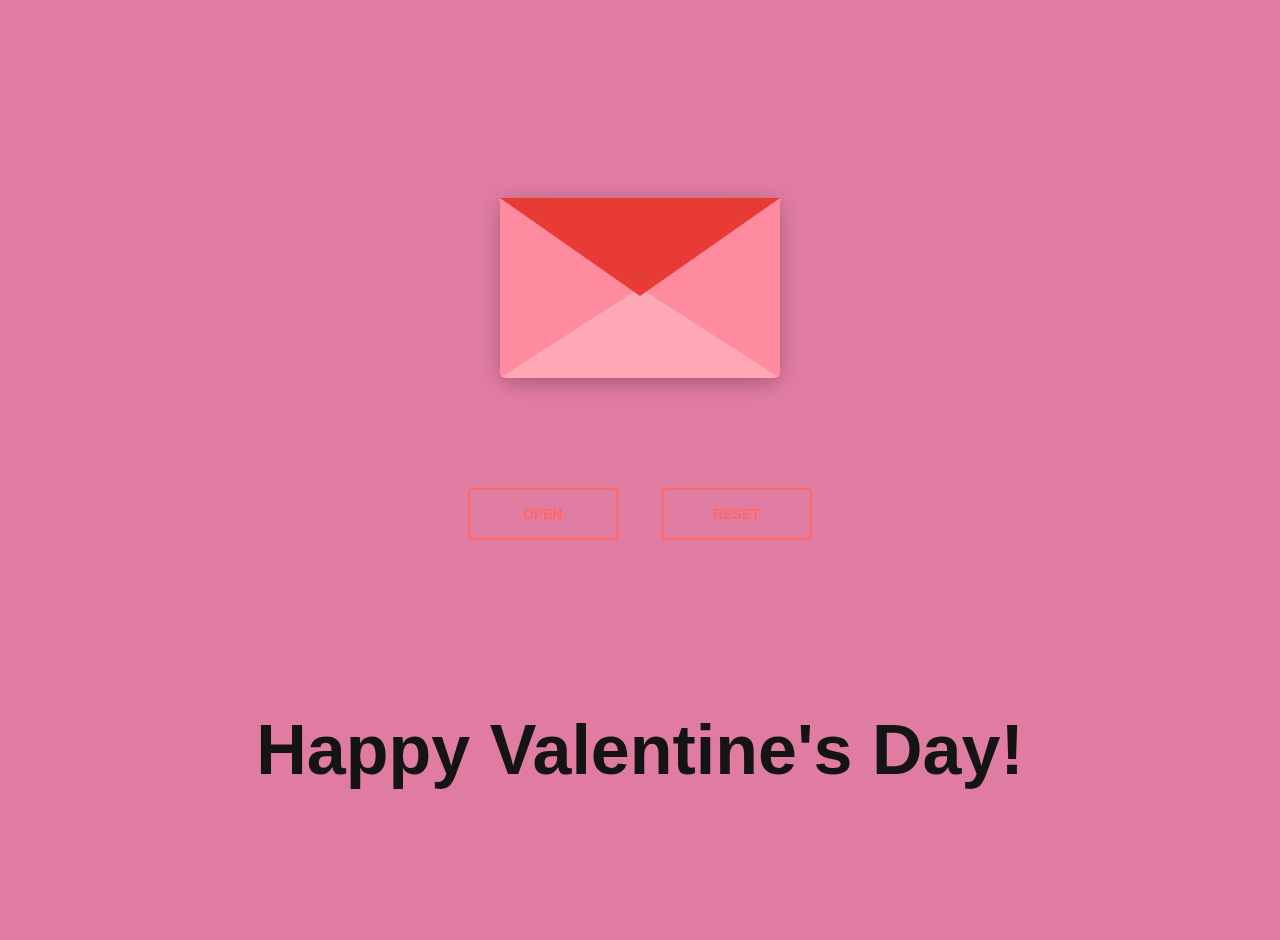
<file: valentines day card/index.html>
<!DOCTYPE html>
<html>
    <head>
        <meta name="google-site-verification" content="q2RfcRsPIbwCquLg9f3LDLgmRHLEDtBpV2_DFREjGh4" />
        <meta charset="UTF-8">
        <meta name="viewport" content="width=device-width, initial-scale=1">
        <link href="index.css" rel="stylesheet">
        <script src="https://ajax.googleapis.com/ajax/libs/jquery/3.6.1/jquery.min.js"></script>
        <title>Virtual Valentine's Day Card</title>
    </head>
    <body>
        <div class="envelope-wrapper">
            <div id="envelope" class="close">
                <div class="front flap"></div>
                <div class="front pocket"></div>
                <div class="letter"> 
                    <p class="words line1">Heyy sweetheart,</p>
                    <p class="words line2">You're the CSS to my HTML!</p>
                    <p class="words line3">Love,</p>
                    <p class="words line4">prathyusha</p>
                </div>
                <div class="hearts">
                    <div class="heart a1"></div>
                    <div class="heart a2"></div>
                    <div class="heart a3"></div>
                </div>
            </div>
        </div>
        <div class="reset">
            <button id="open">Open</button>
            <button id="reset">Reset</button>
        </div>
        <h1 class="valentine">Happy Valentine's Day!</h1>
        <script src="index.js"></script>
    </body>
</html>
</file>
<file: valentines day card/index.css>
body {
    background-color: #e07ba2;
}

.envelope-wrapper {
    height: 380px;
}

#envelope {
    position: relative;
    height: 180px;
    width: 280px;
    border-bottom-left-radius: 6px;
    border-bottom-right-radius: 6px;
    margin-left: auto;
    margin-right: auto;
    top: 50%;
    background-color: #eb534d;
    box-shadow: 0 4px 20px rgba(0, 0, 0, 0.2);
}

#envelope:hover {
    cursor: pointer;
}

.front {
    position: absolute;
    width: 0;
    height: 0;
    z-index: 3;
}

.flap {
    border-top: 98px solid #e83b35;
    border-left: 140px solid transparent;
    border-right: 140px solid transparent;
    border-bottom: 82px solid transparent;
    transform-origin: top;
}

.pocket {
    border-left: 140px solid #FF8BA0;
    border-right: 140px solid #FF8BA0;
    border-bottom: 90px solid #FFA8B5;
    border-top: 90px solid transparent;
    border-bottom-left-radius: 6px;
    border-bottom-right-radius: 6px;
}

.letter {
    position: relative;
    background-color: white;
    width: 90%;
    height: 95%;
    top: 5%;
    border-radius: 10px;
    box-shadow: 0 2px 26px rgba(0, 0, 0, .12);
    margin-left: auto;
    margin-right: auto;
}

.letter:after {
    content: "";
    position: absolute;
    top: 0;
    bottom: 0;
    left: 0;
    right: 0;
}

.words {
    position: absolute;
    left: 10%;
    width: 80%;
    height: 14%;
    font-size: 15px;
    font-family: Arial, Helvetica, sans-serif;
    color: black;
}

.line1 {
    top: 15%;
}
.line2 {
    top: 30%;
}
.line3 {
    top: 50%;
    text-align: center;
}
.line4 {
    top: 65%;
    text-align: center;
}

.open .flap {
    transform: rotatex(180deg);
    transition: transform 0.4s ease, z-index 0.6s;
    z-index: 1;
}

.close .flap {
    transform: rotatex(0deg);
    transition: transform 0.4s 0.6s ease, z-index 1s;
    z-index: 5;
}

.open .letter {
    transform: translatey(-80px);
    transition: transform 0.4s 0.6s ease, z-index 0.6s;
    z-index: 2;
}

.close .letter {
    transform: translatey(0deg);
    transition: transform 0.4s ease, z-index 1s;
    z-index: 1;
}

.hearts {
    position: absolute;
    top: 90px;
    left: 0;
    right: 0;
    z-index: 2;
}

.heart {
    position: absolute;
    bottom: 0;
    right: 10%;
}

.heart:before, .heart:after {
    position: absolute;
    content: "";
    background: #d00000;
    width: 50px;
    height: 80px;
    left: 50px;
    top: 0;
    border-radius: 50px 50px 0 0;
    transform: rotate(-45deg);
    transform-origin: 0 100%;
}

.heart:after {
    left: 0;
    transform: rotate(45deg);
    transform-origin: 100% 100%;
}

.close .heart {
    opacity: 0;
    animation: none;
}

.a1 {
    left: 20%;
    transform: scale(0.6);
    opacity: 1;
    animation: slideUp 4s linear 1, sideSway 2s  ease-in-out 4 alternate;
    animation-fill-mode: forwards;
    animation-delay: 0.7s;
}
.a2 {
    left: 55%;
    transform: scale(1);
    opacity: 1;
    animation: slideUp 5s linear 1, sideSway 4s  ease-in-out 2 alternate;
    animation-fill-mode: forwards;
    animation-delay: 0.7s;
}
.a3 {
    left: 10%;
    transform: scale(0.8);
    opacity: 1;
    animation: slideUp 7s linear 1, sideSway 2s  ease-in-out 6 alternate;
    animation-fill-mode: forwards;
    animation-delay: 0.7s;
}

@keyframes slideUp {
    0% {
       top: 0;
    }
    100% {
        top: -600px;
    }
}

@keyframes sideSway {
    0% {
        margin-left: 0px;
    }
    100% {
        margin-left: 50px;
    }
}

.reset {
    text-align: center;
}

.reset button {
    font-weight: 800;
    font-style: normal;
    transition: all 0.1s linear;
    background-color: transparent;
    border: solid 2px #FF6863;
    border-radius: 4px;
    color: #FF6863;
    display: inline-block;
    font-size: 14px;
    text-transform: uppercase;
    margin: 20px;
    margin-top: 100px;
    padding: 10px;
    line-height: 2em;
    text-decoration: none;
    min-width: 150px;
    outline: none;
}

.reset button:hover {
    background-color: #FF6863;
    cursor: pointer;
    color: white;
}

.valentine {
    text-align: center;
    font-family: Arial, Helvetica, sans-serif;
    color:rgb(20, 20, 20);
    font-size: 70px;
    margin: 150px;
}
</file>
